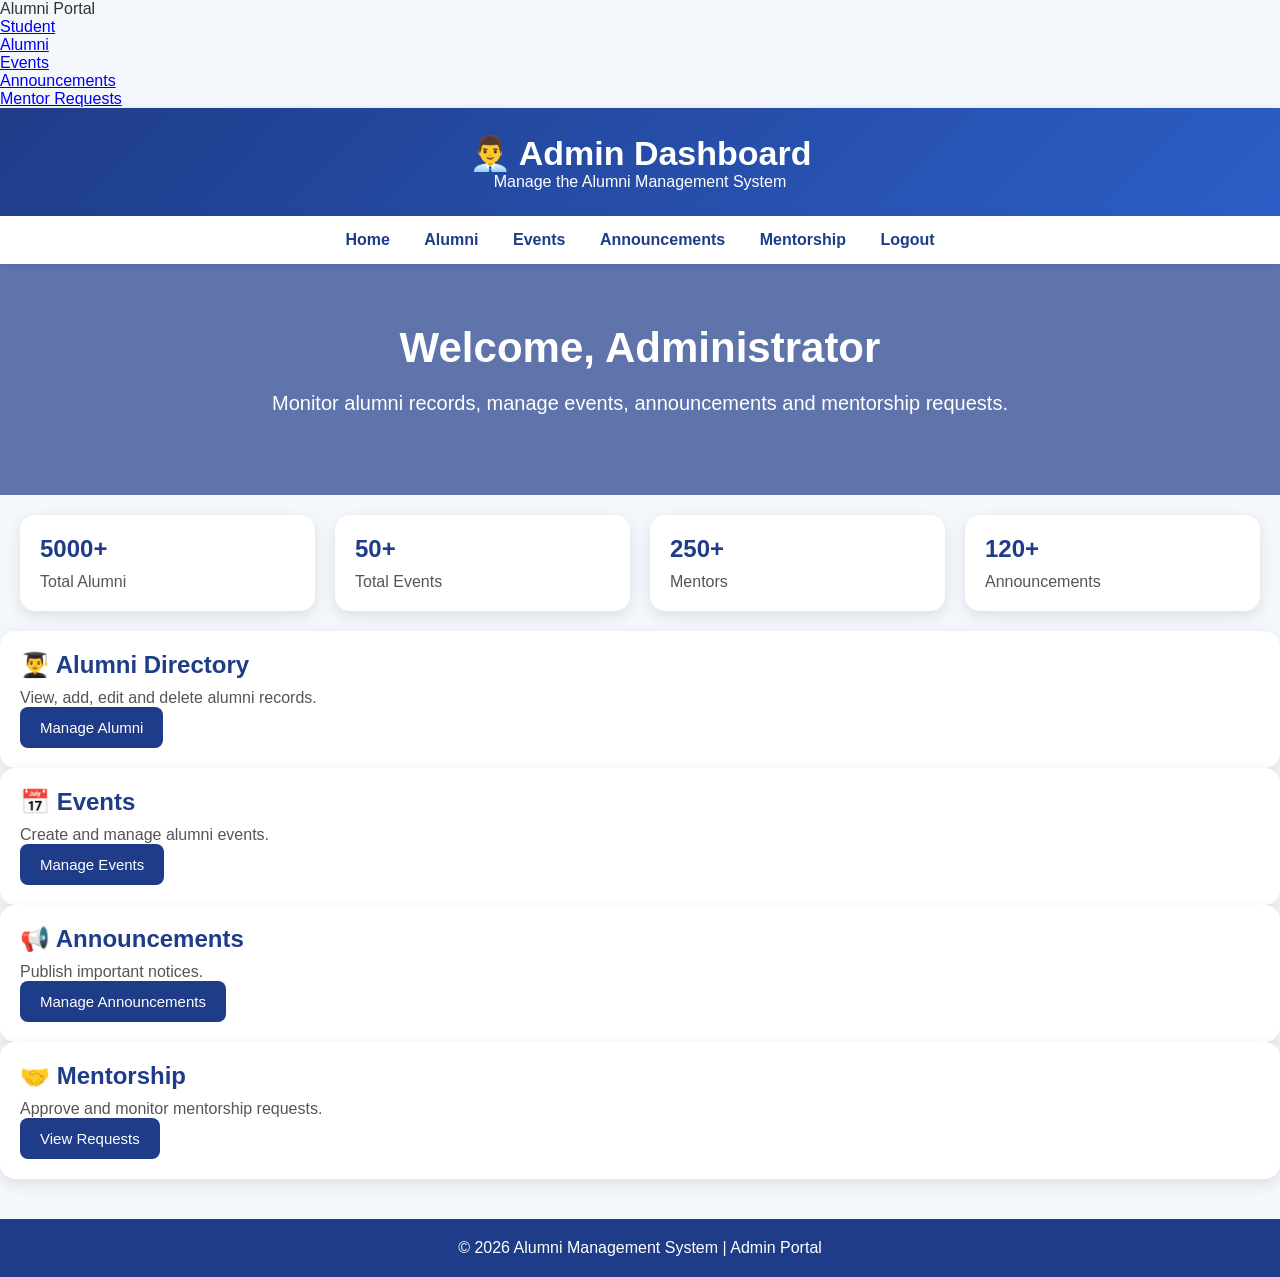
<file: admin.html>
<!DOCTYPE html>
<html lang="en">

<head>
    <meta charset="UTF-8">
    <meta name="viewport" content="width=device-width, initial-scale=1.0">
    <title>Admin Dashboard</title>
    <link rel="stylesheet" href="style.css">
</head>

<body
<nav class="navbar">
    <div class="logo">Alumni Portal</div>

    <ul class="nav-links">
        <li><a href="student-dashboard.html">Student</a></li>
        <li><a href="alumni-dashboard.html">Alumni</a></li>
        <li><a href="event.html">Events</a></li>
        <li><a href="announcement.html">Announcements</a></li>
        <li><a href="request.html">Mentor Requests</a></li>
    </ul>
</nav>

<header>
    <h1>👨‍💼 Admin Dashboard</h1>
    <p>Manage the Alumni Management System</p>
</header>

<nav>
    <a href="index.html">Home</a>
    <a href="alumni.html">Alumni</a>
    <a href="event.html">Events</a>
    <a href="announcement.html">Announcements</a>
    <a href="mentorship.html">Mentorship</a>
    <a href="login.html">Logout</a>
</nav>

<section class="hero">

    <h2>Welcome, Administrator</h2>

    <p>
        Monitor alumni records, manage events,
        announcements and mentorship requests.
    </p>

</section>

<section class="stats">

    <div class="card">
        <h2>5000+</h2>
        <p>Total Alumni</p>
    </div>

    <div class="card">
        <h2>50+</h2>
        <p>Total Events</p>
    </div>

    <div class="card">
        <h2>250+</h2>
        <p>Mentors</p>
    </div>

    <div class="card">
        <h2>120+</h2>
        <p>Announcements</p>
    </div>

</section>

<section class="dashboard">

    <div class="card">
        <h2>👨‍🎓 Alumni Directory</h2>
        <p>View, add, edit and delete alumni records.</p>
        <a href="alumni.html" class="btn">Manage Alumni</a>
    </div>

    <div class="card">
        <h2>📅 Events</h2>
        <p>Create and manage alumni events.</p>
        <a href="event.html" class="btn">Manage Events</a>
    </div>

    <div class="card">
        <h2>📢 Announcements</h2>
        <p>Publish important notices.</p>
        <a href="announcement.html" class="btn">Manage Announcements</a>
    </div>

    <div class="card">
        <h2>🤝 Mentorship</h2>
        <p>Approve and monitor mentorship requests.</p>
        <a href="requests.html" class="btn">View Requests</a>
    </div>

</section>

<footer>
    <p>© 2026 Alumni Management System | Admin Portal</p>
</footer>

</body>
</html>
</file>
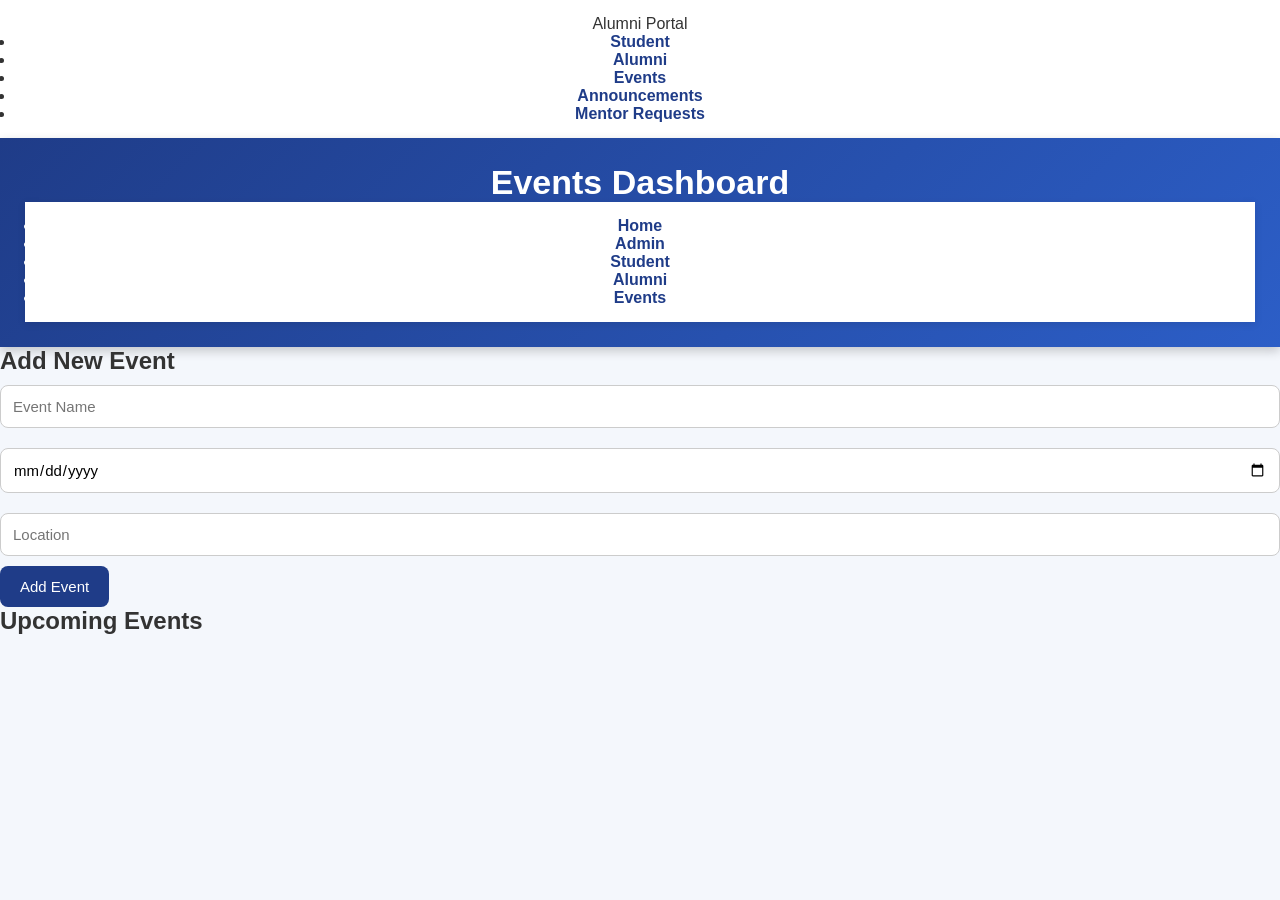
<file: events.html>
<!DOCTYPE html>
<html lang="en">
<head>
    <meta charset="UTF-8">
    <meta name="viewport" content="width=device-width, initial-scale=1.0">
    <title>Events Dashboard</title>
    <link rel="stylesheet" href="style.css">
</head>
<body>
  <nav class="navbar">
    <div class="logo">Alumni Portal</div>

    <ul class="nav-links">
        <li><a href="student-dashboard.html">Student</a></li>
        <li><a href="alumni-dashboard.html">Alumni</a></li>
        <li><a href="event.html">Events</a></li>
        <li><a href="announcement.html">Announcements</a></li>
        <li><a href="request.html">Mentor Requests</a></li>
    </ul>
</nav>

<!-- HEADER -->
<header>
    <h1>Events Dashboard</h1>

    <nav>
        <ul class="menu">
            <li><a href="index.html">Home</a></li>
            <li><a href="admin-dashboard.html">Admin</a></li>
            <li><a href="student-dashboard.html">Student</a></li>
            <li><a href="alumni-dashboard.html">Alumni</a></li>
            <li><a href="event.html" class="active">Events</a></li>
        </ul>
    </nav>
</header>

<!-- ADD EVENT FORM -->
<section class="form-section">
    <h2>Add New Event</h2>

    <form id="eventForm">
        <input type="text" id="eventName" placeholder="Event Name" required>
        <input type="date" id="eventDate" required>
        <input type="text" id="eventLocation" placeholder="Location" required>
        <button type="submit">Add Event</button>
    </form>
</section>

<!-- EVENT LIST -->
<section class="events-section">
    <h2>Upcoming Events</h2>
    <div id="eventsList" class="cards"></div>
</section>

<!-- JAVASCRIPT -->
<script>
let events = JSON.parse(localStorage.getItem("events")) || [];

// Load events on page load
window.onload = function () {
    events.forEach(addEventToUI);
};

// Add event
document.getElementById("eventForm").addEventListener("submit", function(e) {
    e.preventDefault();

    let name = document.getElementById("eventName").value;
    let date = document.getElementById("eventDate").value;
    let location = document.getElementById("eventLocation").value;

    let eventData = {
        id: Date.now(),
        name,
        date,
        location
    };

    events.push(eventData);
    localStorage.setItem("events", JSON.stringify(events));

    addEventToUI(eventData);

    document.getElementById("eventForm").reset();
});

// Show event in UI
function addEventToUI(event) {
    let card = document.createElement("div");
    card.className = "card";

    card.innerHTML = `
        <h3>${event.name}</h3>
        <p><strong>Date:</strong> ${event.date}</p>
        <p><strong>Location:</strong> ${event.location}</p>
    `;

    // Delete button
    let deleteBtn = document.createElement("button");
    deleteBtn.innerText = "Delete";
    deleteBtn.className = "delete-btn";

    deleteBtn.onclick = function () {
        card.remove();

        // remove from storage
        events = events.filter(e => e.id !== event.id);
        localStorage.setItem("events", JSON.stringify(events));
    };

    card.appendChild(deleteBtn);

    document.getElementById("eventsList").appendChild(card);
}
</script>

</body>
</html>
</file>
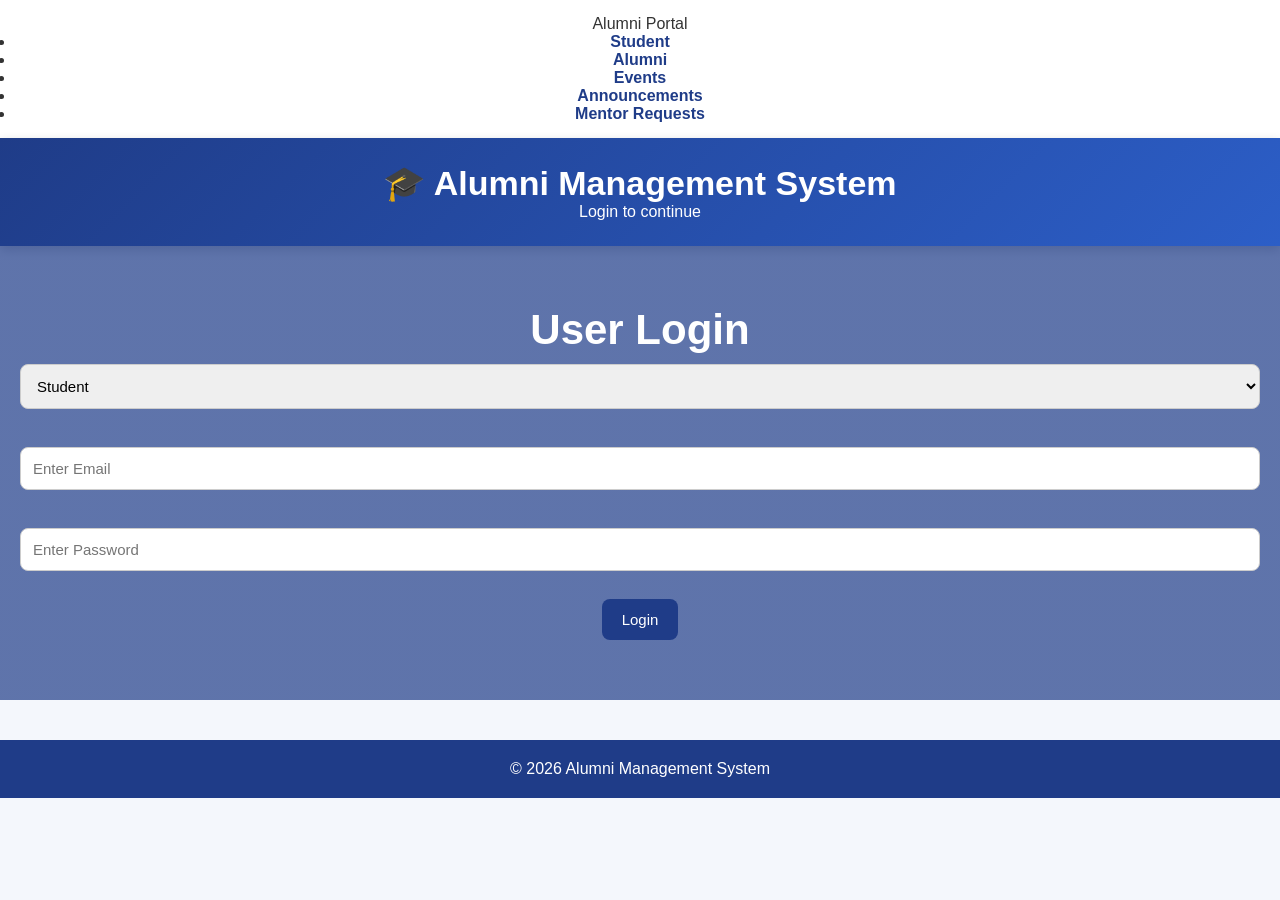
<file: login.html>
<!DOCTYPE html>
<html lang="en">
<head>
<meta charset="UTF-8">
<meta name="viewport" content="width=device-width, initial-scale=1.0">
<title>Login - Alumni Management System</title>

<link rel="stylesheet" href="style.css">
</head>

<body>
  
<nav class="navbar">
    <div class="logo">Alumni Portal</div>

    <ul class="nav-links">
        <li><a href="student-dashboard.html">Student</a></li>
        <li><a href="alumni-dashboard.html">Alumni</a></li>
        <li><a href="event.html">Events</a></li>
        <li><a href="announcement.html">Announcements</a></li>
        <li><a href="request.html">Mentor Requests</a></li>
    </ul>
</nav>
<header>
    <h1>🎓 Alumni Management System</h1>
    <p>Login to continue</p>
</header>

<div class="hero">

<h2>User Login</h2>

<select id="role">
    <option value="student">Student</option>
    <option value="alumni">Alumni</option>
    <option value="admin">Admin</option>
</select>

<br><br>

<input type="email"
id="email"
placeholder="Enter Email">

<br><br>

<input type="password"
id="password"
placeholder="Enter Password">

<br><br>

<button class="btn" onclick="login()">
Login
</button>

</div>

<script>

function login(){

let role=document.getElementById("role").value;
let email=document.getElementById("email").value;
let password=document.getElementById("password").value;

if(role=="admin" &&
email=="admin@gmail.com" &&
password=="admin123"){

localStorage.setItem("admin","true");

alert("Admin Login Successful");

window.location.href="admin.html";

}

else if(role=="student"){

alert("Student Login Successful");

window.location.href="index.html";

}

else if(role=="alumni"){

alert("Alumni Login Successful");

window.location.href="alumni.html";

}

else{

alert("Invalid Login");

}

}

</script>

<footer>

<p>© 2026 Alumni Management System</p>

</footer>

</body>
</html>
</file>
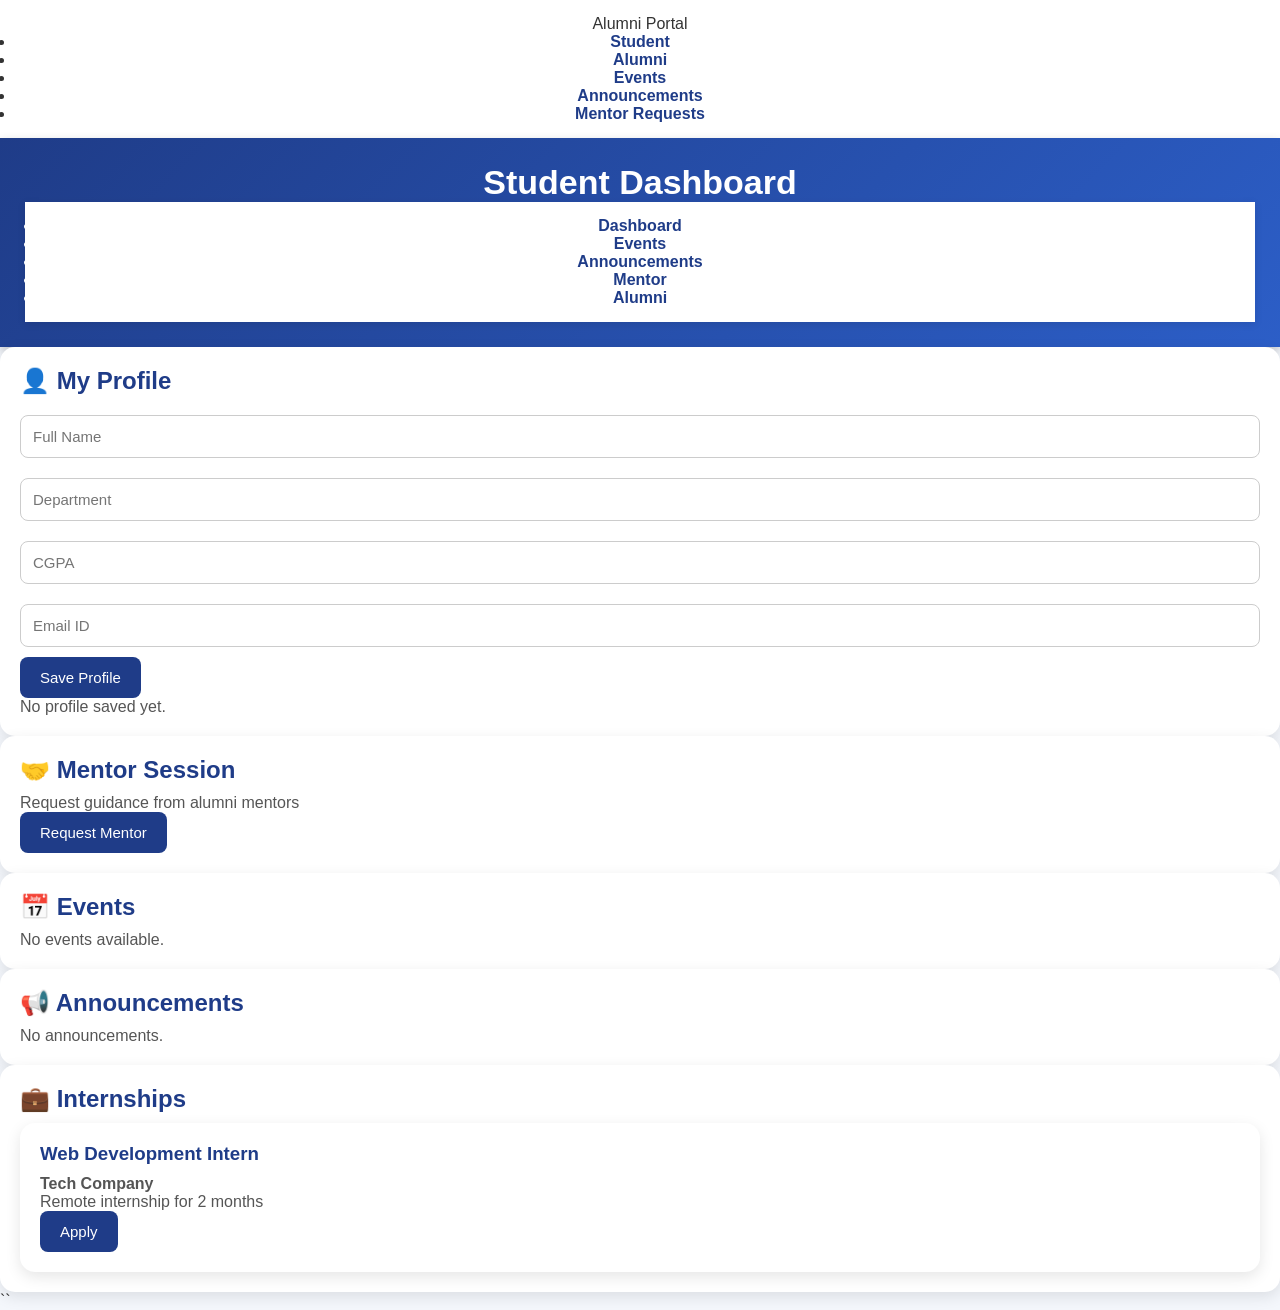
<file: student_dashboard.html>
<!DOCTYPE html>
<html lang="en">
<head>
    <meta charset="UTF-8">
    <meta name="viewport" content="width=device-width, initial-scale=1.0">
    <title>Student Dashboard</title>
    <link rel="stylesheet" href="style.css">
</head>

<body>
  <nav class="navbar">
    <div class="logo">Alumni Portal</div>

    <ul class="nav-links">
        <li><a href="student-dashboard.html">Student</a></li>
        <li><a href="alumni-dashboard.html">Alumni</a></li>
        <li><a href="event.html">Events</a></li>
        <li><a href="announcement.html">Announcements</a></li>
        <li><a href="request.html">Mentor Requests</a></li>
    </ul>
</nav>

<header>
    <h1>Student Dashboard</h1>

    <nav>
        <ul class="menu">
            <li><a href="student-dashboard.html" class="active">Dashboard</a></li>
            <li><a href="event.html">Events</a></li>
            <li><a href="announcement.html">Announcements</a></li>
            <li><a href="mentor-register.html">Mentor</a></li>
            <li><a href="alumni.html">Alumni</a></li>
        </ul>
    </nav>
</header>

<!-- MAIN CONTAINER -->
<div class="dashboard-container">

    <!-- LEFT PANEL -->
    <div class="left-panel">

        <!-- PROFILE -->
        <section class="card section-box">
            <h2>👤 My Profile</h2>

            <form id="profileForm">
                <input type="text" id="name" placeholder="Full Name" required>
                <input type="text" id="department" placeholder="Department" required>
                <input type="text" id="cgpa" placeholder="CGPA" required>
                <input type="email" id="email" placeholder="Email ID" required>
                <button type="submit">Save Profile</button>
            </form>

            <div id="profileDisplay"></div>
        </section>

        <!-- MENTOR REQUEST -->
        <section class="card section-box">
            <h2>🤝 Mentor Session</h2>

            <p>Request guidance from alumni mentors</p>

            <button onclick="requestMentor()">Request Mentor</button>

            <p id="requestStatus"></p>
        </section>

    </div>

    <!-- RIGHT PANEL -->
    <div class="right-panel">

        <!-- EVENTS -->
        <section class="card section-box">
            <h2>📅 Events</h2>
            <div id="eventsList"></div>
        </section>

        <!-- ANNOUNCEMENTS -->
        <section class="card section-box">
            <h2>📢 Announcements</h2>
            <div id="announcementList"></div>
        </section>

        <!-- INTERNSHIPS -->
        <section class="card section-box">
            <h2>💼 Internships</h2>
            <div id="internshipList"></div>
        </section>

    </div>

</div>

<script>
// ================= PROFILE =================
let profile = JSON.parse(localStorage.getItem("studentProfile")) || {};

document.getElementById("profileForm").addEventListener("submit", function(e){
    e.preventDefault();

    profile = {
        name: document.getElementById("name").value,
        department: document.getElementById("department").value,
        cgpa: document.getElementById("cgpa").value,
        email: document.getElementById("email").value
    };

    localStorage.setItem("studentProfile", JSON.stringify(profile));
    displayProfile();
});

function displayProfile(){
    let box = document.getElementById("profileDisplay");

    if(!profile.name){
        box.innerHTML = "<p>No profile saved yet.</p>";
        return;
    }

    box.innerHTML = `
        <div class="card">
            <h3>${profile.name}</h3>
            <p><b>Department:</b> ${profile.department}</p>
            <p><b>CGPA:</b> ${profile.cgpa}</p>
            <p><b>Email:</b> ${profile.email}</p>
        </div>
    `;
}

displayProfile();

// ================= EVENTS =================
let events = JSON.parse(localStorage.getItem("events")) || [];

function loadEvents(){
    let container = document.getElementById("eventsList");
    container.innerHTML = "";

    if(events.length === 0){
        container.innerHTML = "<p>No events available.</p>";
        return;
    }

    events.forEach(e => {
        container.innerHTML += `
            <div class="card">
                <h3>${e.name}</h3>
                <p>${e.date}</p>
                <p>${e.location}</p>
            </div>
        `;
    });
}
loadEvents();

// ================= ANNOUNCEMENTS =================
let announcements = JSON.parse(localStorage.getItem("announcements")) || [];

function loadAnnouncements(){
    let container = document.getElementById("announcementList");
    container.innerHTML = "";

    if(announcements.length === 0){
        container.innerHTML = "<p>No announcements.</p>";
        return;
    }

    announcements.forEach(a => {
        container.innerHTML += `
            <div class="card">
                <h3>${a.title}</h3>
                <p>${a.message}</p>
            </div>
        `;
    });
}
loadAnnouncements();

// ================= MENTOR REQUEST =================
function requestMentor(){

    if(!profile.name){
        alert("Please save your profile first!");
        return;
    }

    let requests = JSON.parse(localStorage.getItem("mentorRequests")) || [];

    requests.push({
        studentName: profile.name,
        department: profile.department,
        cgpa: profile.cgpa,
        email: profile.email,
        status: "Pending"
    });

    localStorage.setItem("mentorRequests", JSON.stringify(requests));

    document.getElementById("requestStatus").innerText =
        "Mentor request sent successfully!";
}

// ================= INTERNSHIPS =================
let internships = JSON.parse(localStorage.getItem("internships")) || [
    {
        title: "Web Development Intern",
        company: "Tech Company",
        details: "Remote internship for 2 months"
    }
];

function loadInternships(){
    let container = document.getElementById("internshipList");
    container.innerHTML = "";

    internships.forEach(i => {
        container.innerHTML += `
            <div class="card">
                <h3>${i.title}</h3>
                <p><b>${i.company}</b></p>
                <p>${i.details}</p>
                <button>Apply</button>
            </div>
        `;
    });
}
loadInternships();

</script>

</body>
</html>
``
</file>
<file: style.css>
/* ===========================
   Alumni Management System
   Professional Style Sheet
=========================== */

*{
    margin:0;
    padding:0;
    box-sizing:border-box;
    font-family:Arial, sans-serif;
}

body{
    background:#f4f7fc;
    color:#333;
}

/* Header */

header{
    background:linear-gradient(135deg,#1f3c88,#2c5ec7);
    color:white;
    text-align:center;
    padding:25px;
    box-shadow:0 4px 10px rgba(0,0,0,.2);
}

header h1{
    font-size:34px;
}

/* Navigation */

nav{
    background:white;
    text-align:center;
    padding:15px;
    box-shadow:0 2px 8px rgba(0,0,0,.1);
}

nav a{
    text-decoration:none;
    color:#1f3c88;
    font-weight:bold;
    margin:0 15px;
    transition:.3s;
}

nav a:hover{
    color:#ff9800;
}

/* Hero */

.hero{
    text-align:center;
    padding:60px 20px;
    background:linear-gradient(rgba(31,60,136,.7),rgba(31,60,136,.7)),
    url("https://images.unsplash.com/photo-1523050854058-8df90110c9f1?w=1200");
    background-size:cover;
    background-position:center;
    color:white;
}

.hero h2{
    font-size:42px;
}

.hero p{
    margin:20px 0;
    font-size:20px;
}

/* Buttons */

.btn,
button{
    background:#1f3c88;
    color:white;
    border:none;
    padding:12px 20px;
    border-radius:8px;
    cursor:pointer;
    font-size:15px;
    transition:.3s;
}

.btn{
    text-decoration:none;
    display:inline-block;
}

.btn:hover,
button:hover{
    background:#16306f;
}

/* Dashboard Cards */

.stats{
    display:grid;
    grid-template-columns:repeat(auto-fit,minmax(250px,1fr));
    gap:20px;
    padding:20px;
}

.card{
    background:white;
    padding:20px;
    border-radius:15px;
    box-shadow:0 5px 15px rgba(0,0,0,.1);
    transition:.3s;
}

.card:hover{
    transform:translateY(-6px);
}

.card h2,
.card h3{
    color:#1f3c88;
    margin-bottom:10px;
}

.card p{
    color:#555;
}

/* Forms */

input,
select,
textarea{
    width:100%;
    padding:12px;
    margin:10px 0;
    border:1px solid #ccc;
    border-radius:8px;
    font-size:15px;
}

input:focus,
select:focus,
textarea:focus{
    border-color:#1f3c88;
    outline:none;
}

/* Search Box */

#searchBox{
    width:100%;
    max-width:450px;
}

/* Approve / Reject */

.approve-btn{
    background:#28a745;
}

.approve-btn:hover{
    background:#218838;
}

.reject-btn{
    background:#ffb3b3;
    color:#222;
}

.reject-btn:hover{
    background:#ff8080;
}

/* Banner */

.banner img{
    width:100%;
    border-radius:20px;
    margin:20px 0;
}

/* Footer */

footer{
    background:#1f3c88;
    color:white;
    text-align:center;
    padding:20px;
    margin-top:40px;
}

/* Responsive */

@media(max-width:768px){

header h1{
    font-size:26px;
}

.hero h2{
    font-size:30px;
}

nav a{
    display:block;
    margin:10px 0;
}

.stats{
    grid-template-columns:1fr;
}

}
</file>
